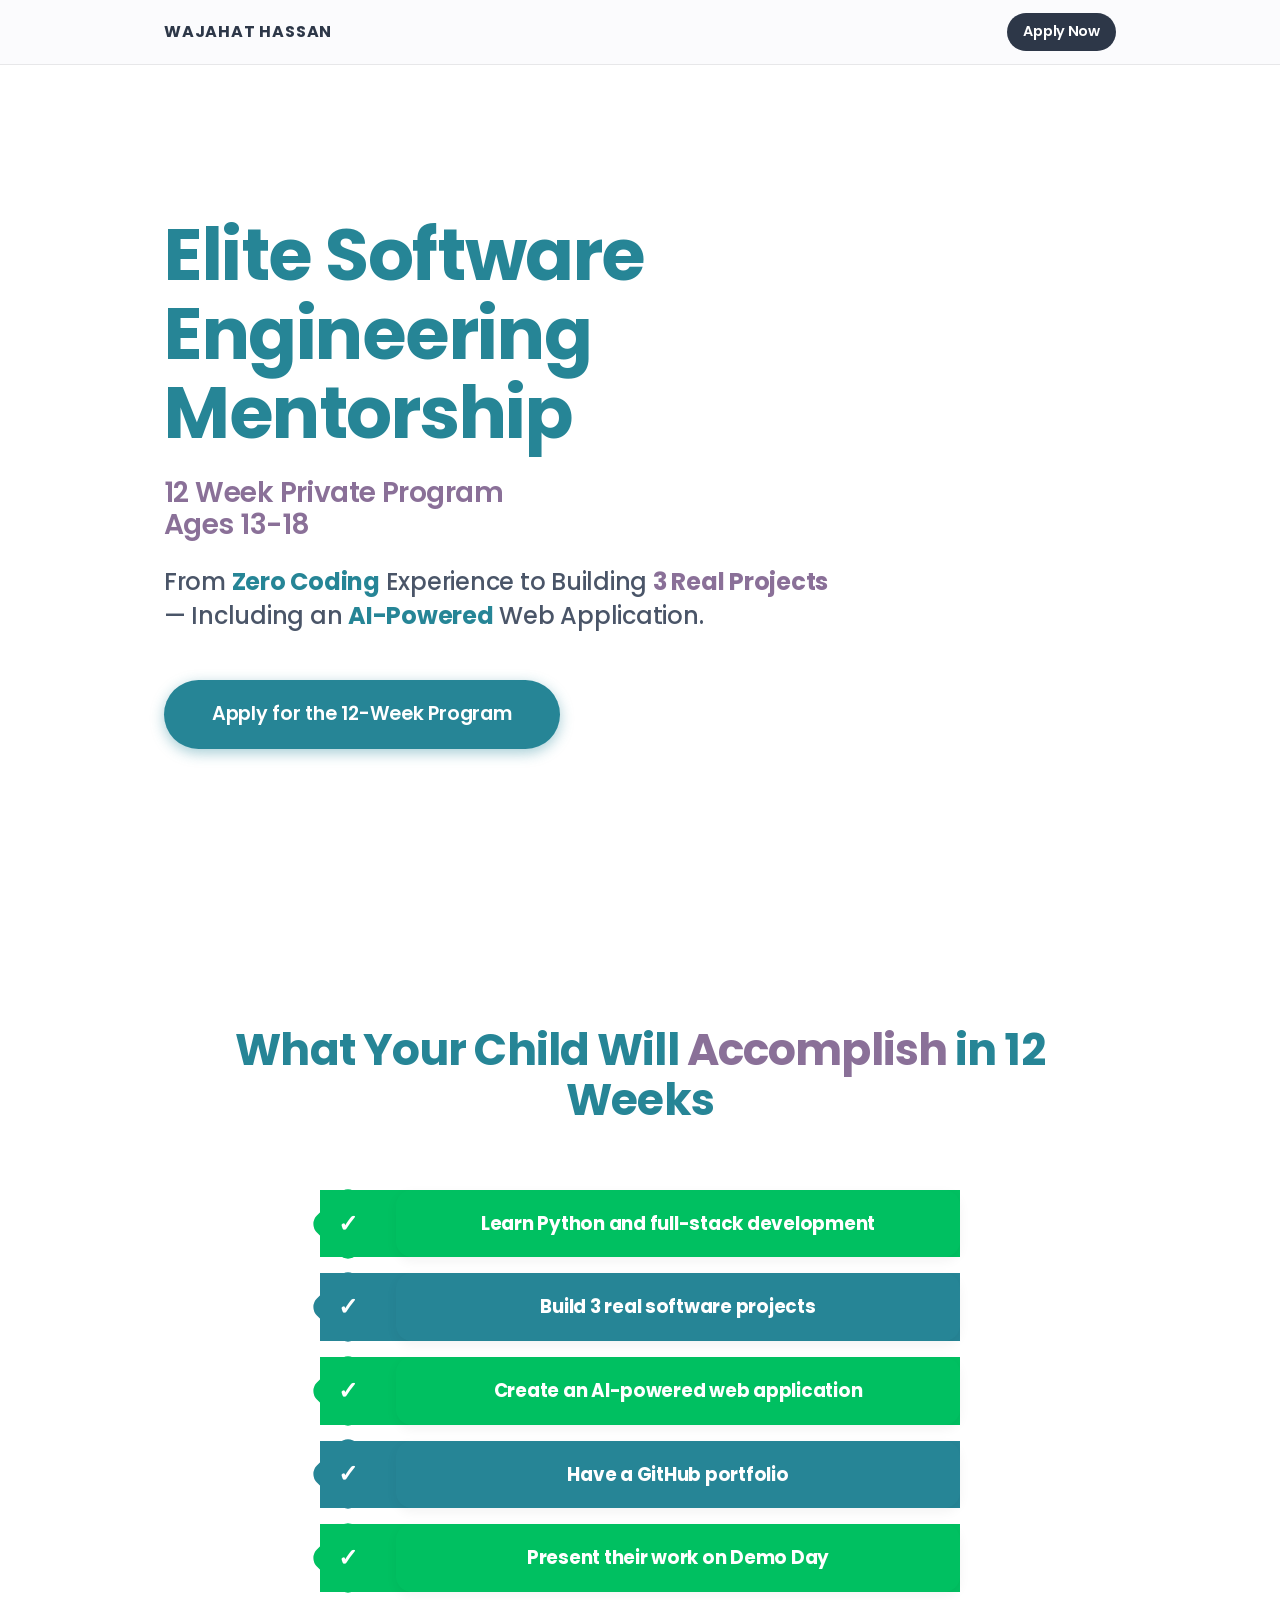
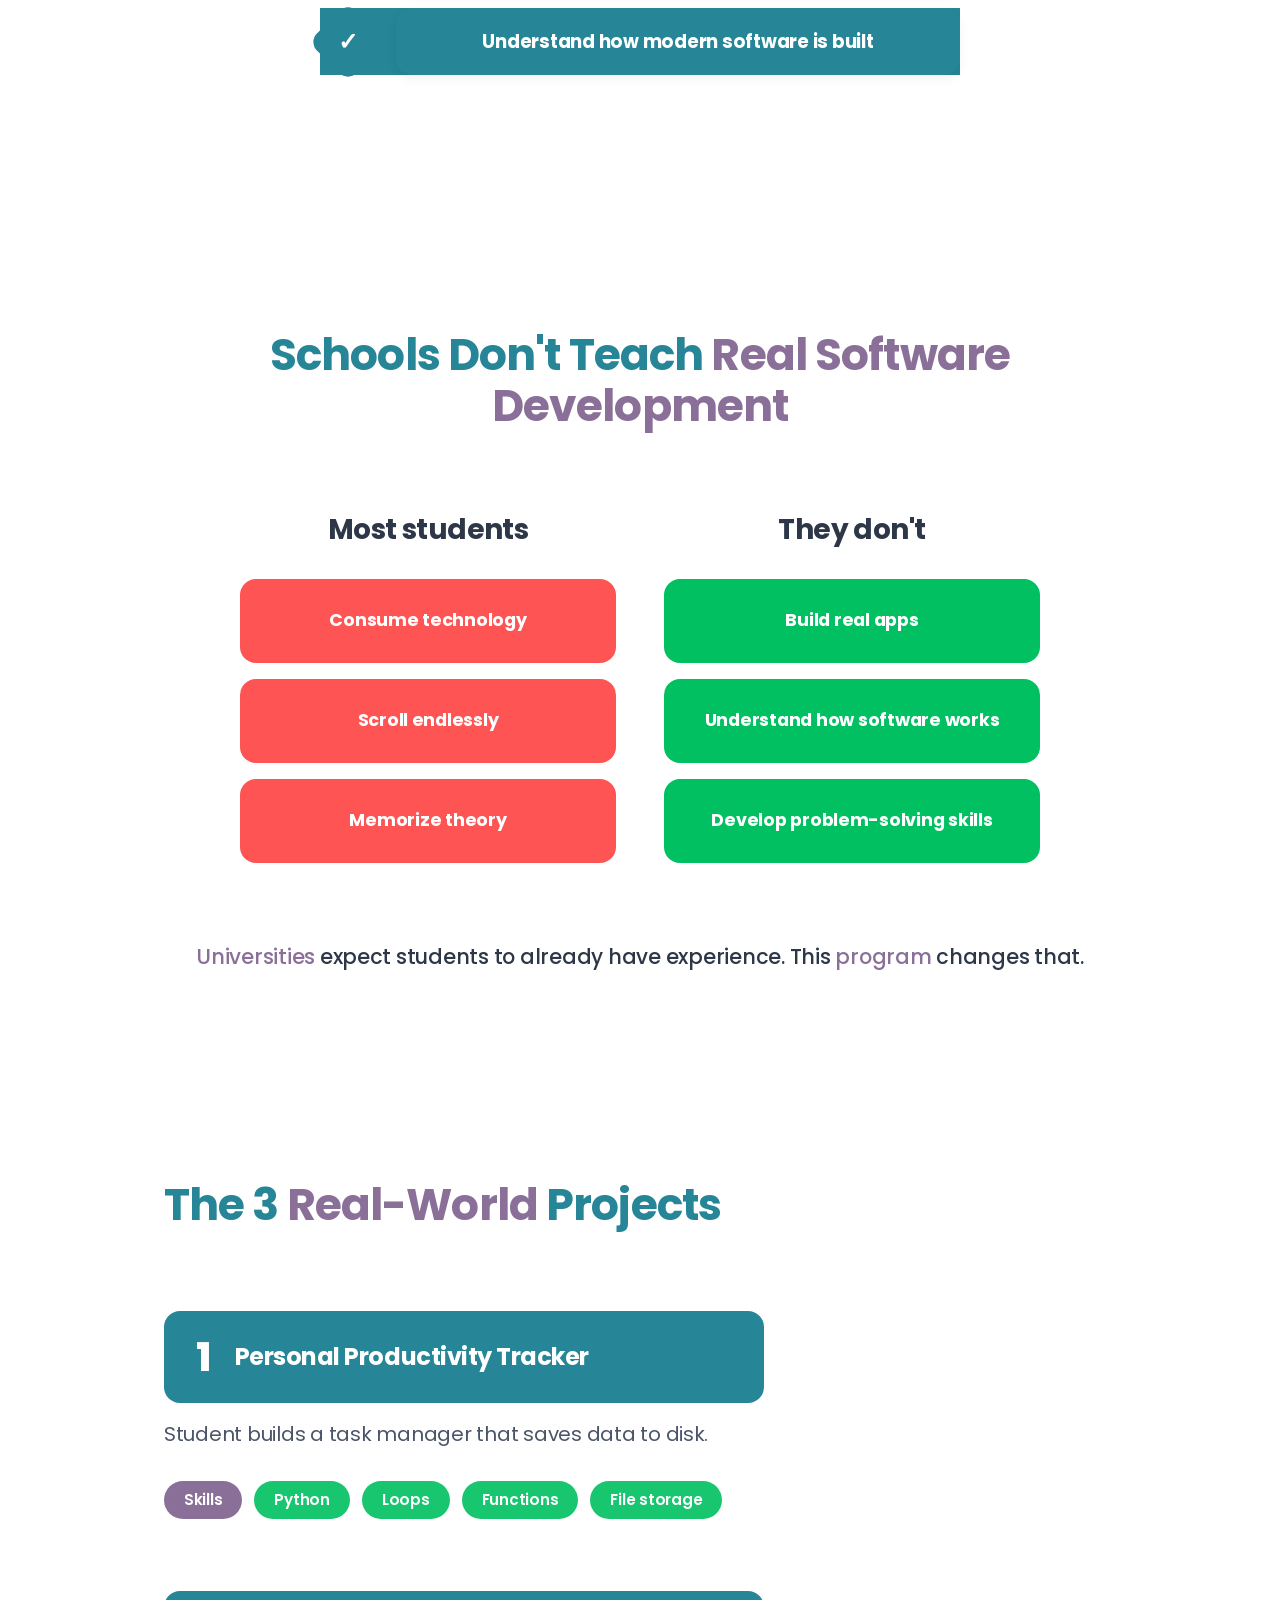
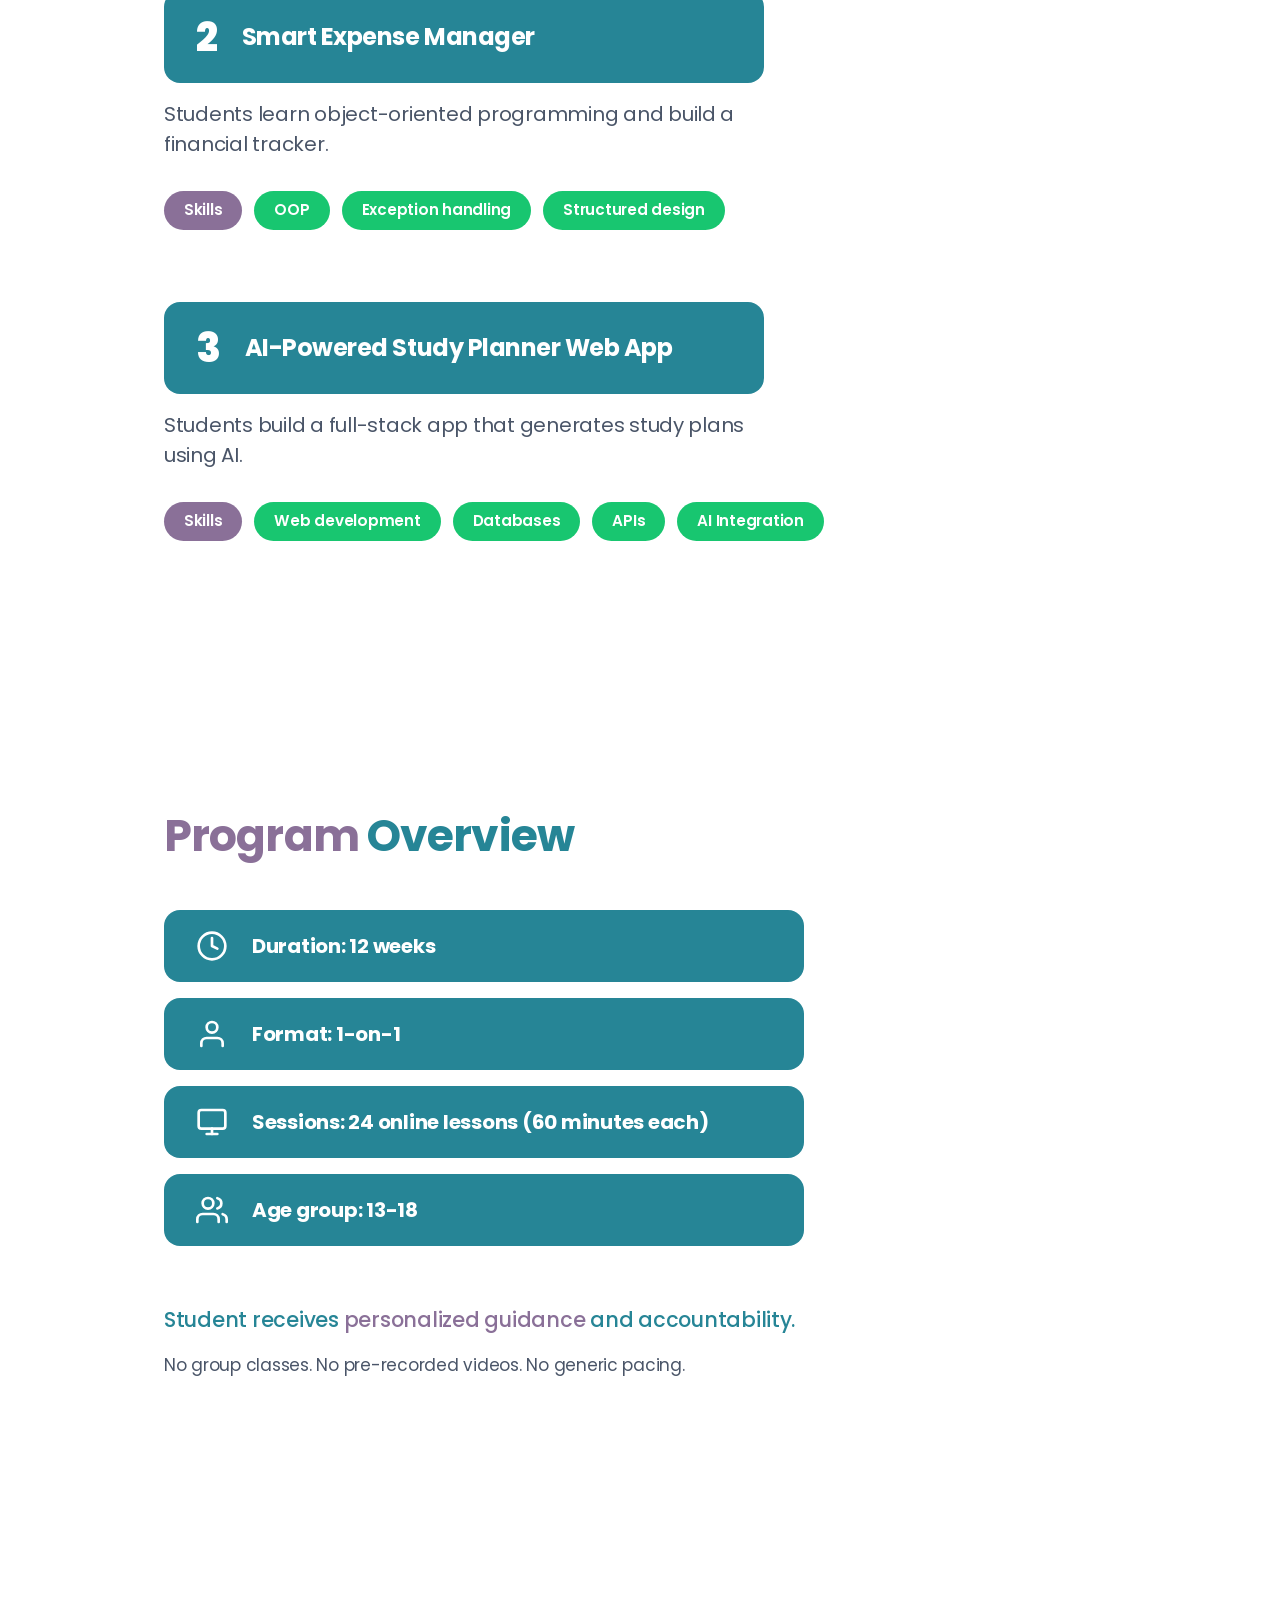
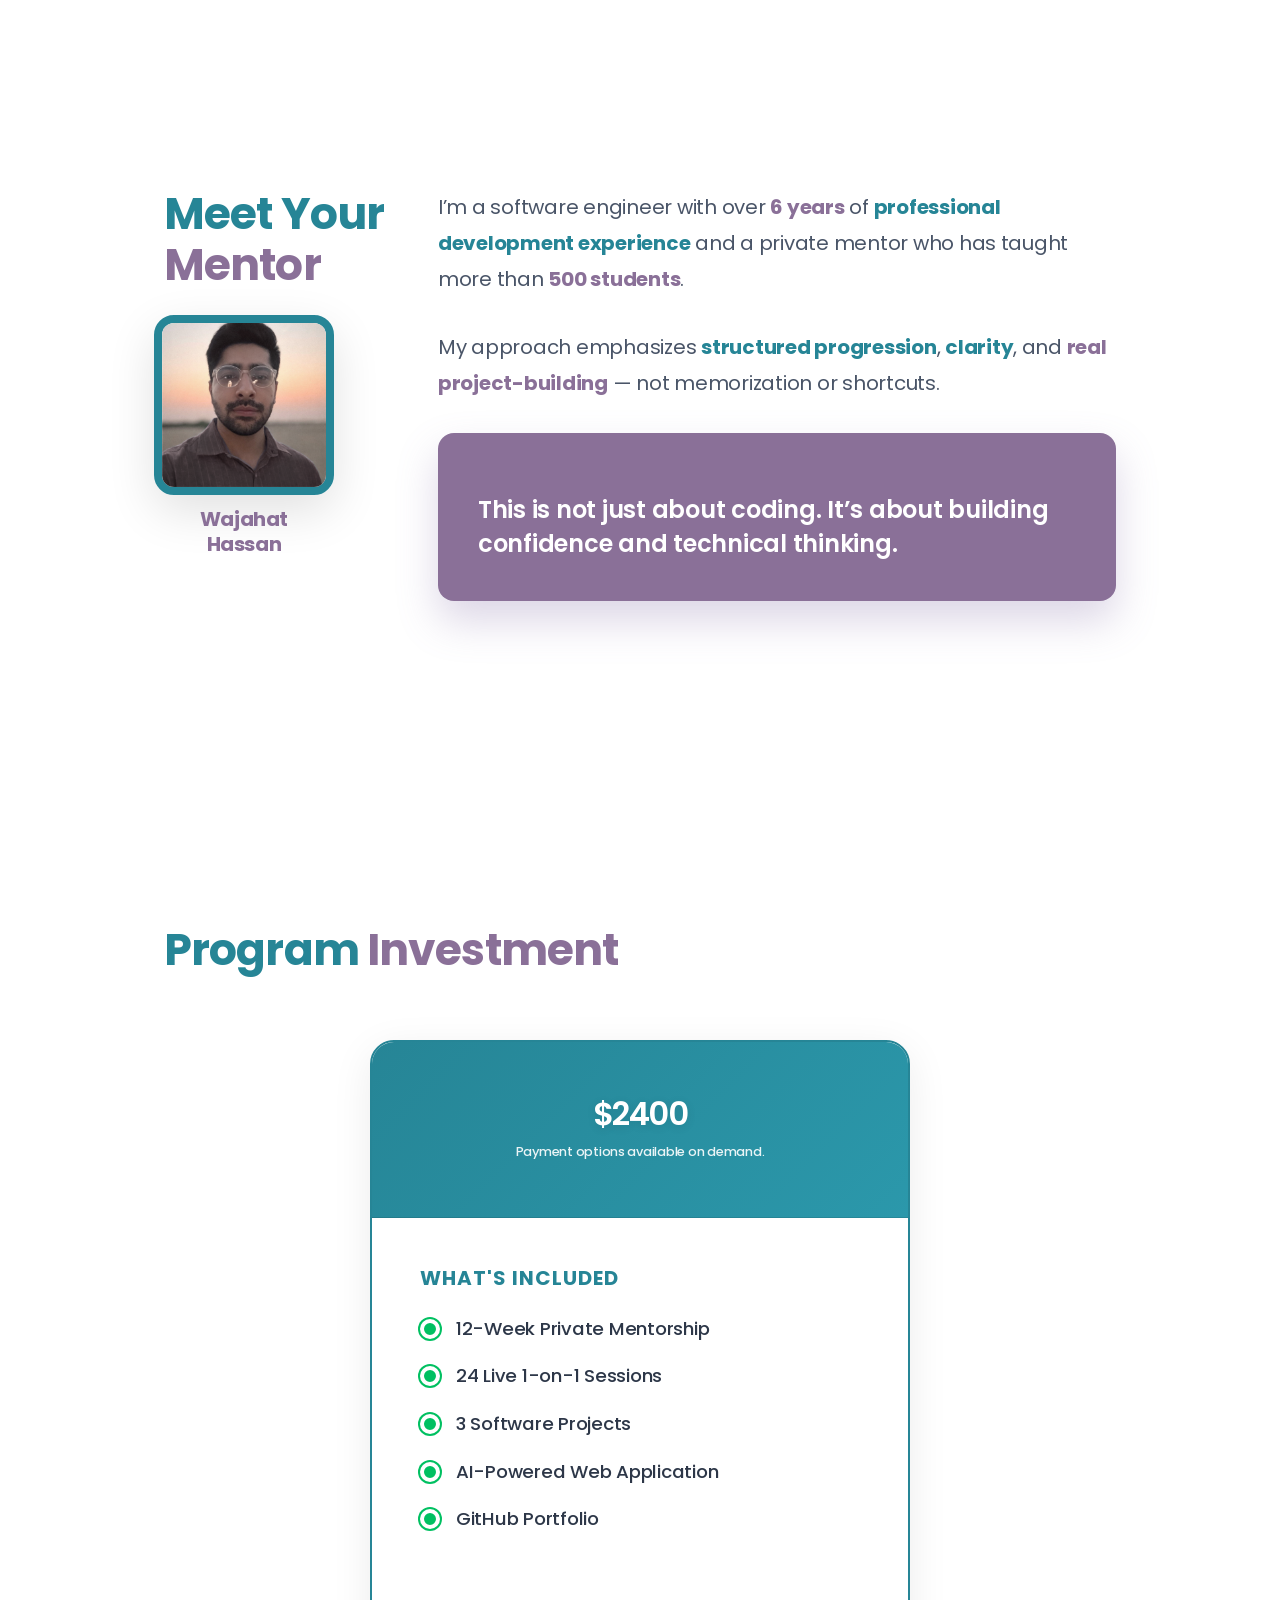
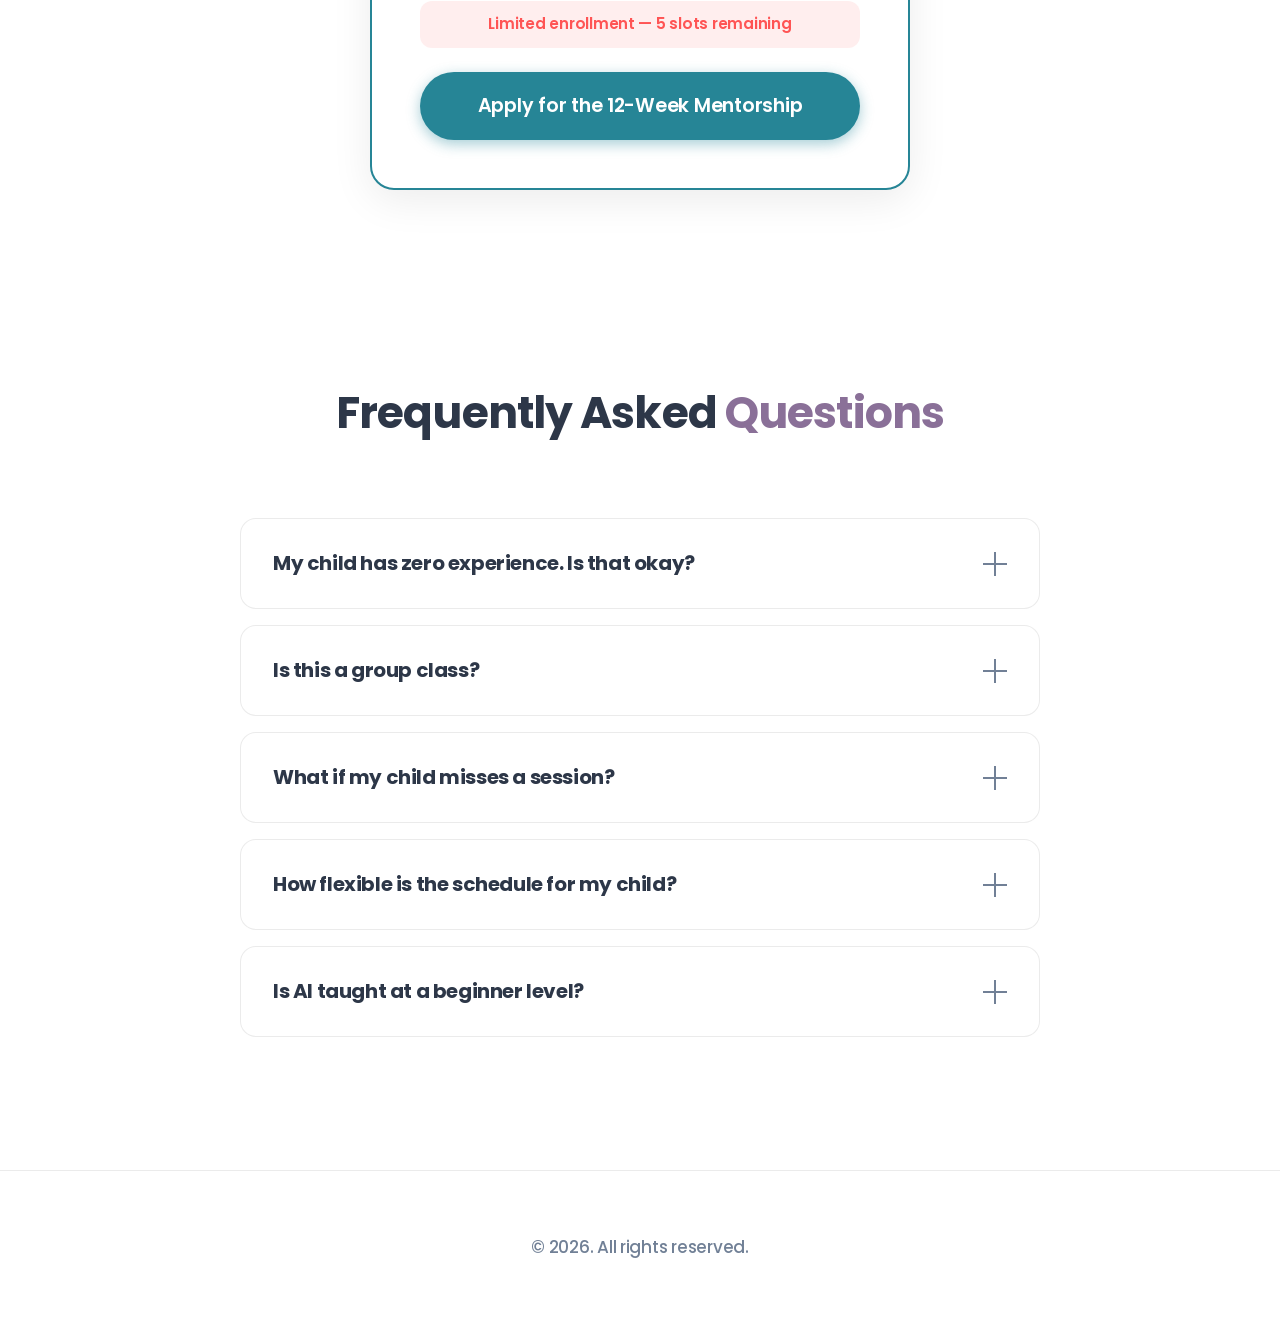
<file: index.html>
<!DOCTYPE html>
<html lang="en">

<head>
    <meta charset="UTF-8">
    <meta name="viewport" content="width=device-width, initial-scale=1.0">
    <title>Elite Software Engineering Mentorship for Teens</title>
    <!-- Using Poppins for a premium, rounded aesthetic matching the PDF -->
    <link rel="preconnect" href="https://fonts.googleapis.com">
    <link rel="preconnect" href="https://fonts.gstatic.com" crossorigin>
    <link href="https://fonts.googleapis.com/css2?family=Poppins:wght@400;500;600;700;800&display=swap"
        rel="stylesheet">
    <link rel="stylesheet" href="style.css">
</head>

<body>

    <!-- Very minimal glassmorphic nav -->
    <nav class="navbar">
        <div class="container nav-content">
            <div class="logo">WAJAHAT HASSAN</div>
            <a href="#apply" class="btn btn-primary btn-nav">Apply Now</a>
        </div>
    </nav>

    <!-- 1. Hero Section -->
    <header class="hero section bg-main" style="position: relative; overflow: hidden;">
        <div class="container text-left fade-in">
            <h1 class="hero-title teal">Elite Software<br>Engineering<br>Mentorship</h1>
            <h2 class="hero-subtitle purple">12 Week Private Program<br>Ages 13-18
            </h2>
            <p class="hero-supporting text-left">
                From <span class="highlight-text teal">Zero Coding</span> Experience to Building <span
                    class="highlight-text purple">3 Real Projects</span> — Including an <span
                    class="highlight-text teal">AI-Powered</span> Web Application.
            </p>
            <div class="hero-cta">
                <a href="#apply" class="btn btn-teal btn-large">Apply for the 12-Week Program</a>
            </div>
        </div>
    </header>

    <!-- 2. Transformation Section -->
    <section class="transformation section bg-main" style="position: relative; overflow: hidden;">

        <div class="container fade-in text-center">
            <h2 class="section-title teal">What Your Child Will <span class="highlight-text purple">Accomplish</span> in
                12 Weeks</h2>
            <div class="transformation-grid">
                <div class="premium-card bg-green">
                    <div class="icon-circle starburst">✓</div>
                    <div class="card-text-container">Learn Python and full-stack development</div>
                </div>
                <div class="premium-card bg-teal">
                    <div class="icon-circle starburst">✓</div>
                    <div class="card-text-container">Build 3 real software projects</div>
                </div>
                <div class="premium-card bg-green">
                    <div class="icon-circle starburst">✓</div>
                    <div class="card-text-container">Create an AI-powered web application</div>
                </div>
                <div class="premium-card bg-teal">
                    <div class="icon-circle starburst">✓</div>
                    <div class="card-text-container">Have a GitHub portfolio</div>
                </div>
                <div class="premium-card bg-green">
                    <div class="icon-circle starburst">✓</div>
                    <div class="card-text-container">Present their work on Demo Day</div>
                </div>
                <div class="premium-card bg-teal">
                    <div class="icon-circle starburst">✓</div>
                    <div class="card-text-container">Understand how modern software is built</div>
                </div>
            </div>

            <!-- Removed conclusion text from this section as it's not in Image 1 -->
        </div>
    </section>

    <!-- 3. The Problem Section -->
    <section class="problem section bg-main" style="position: relative; overflow: hidden;">

        <div class="container fade-in">
            <h2 class="section-title text-center teal" style="margin-bottom: 64px;">Schools Don't Teach <span
                    class="purple">Real Software<br>Development</span></h2>

            <div class="problem-split">
                <!-- Column 1 -->
                <div class="problem-col">
                    <h3 class="col-title text-center">Most students</h3>
                    <div class="stack-cards">
                        <div class="pill-card red-card">
                            <span>Consume technology</span>
                        </div>
                        <div class="pill-card red-card">
                            <span>Scroll endlessly</span>
                        </div>
                        <div class="pill-card red-card">
                            <span>Memorize theory</span>
                        </div>
                    </div>
                </div>

                <!-- Column 2 -->
                <div class="problem-col">
                    <h3 class="col-title text-center">They don't</h3>
                    <div class="stack-cards">
                        <div class="pill-card green-card">
                            <span>Build real apps</span>
                        </div>
                        <div class="pill-card green-card">
                            <span>Understand how software works</span>
                        </div>
                        <div class="pill-card green-card">
                            <span>Develop problem-solving skills</span>
                        </div>
                    </div>
                </div>
            </div>

            <div class="problem-conclusion text-center fade-in" style="margin-top: 64px;">
                <p class="conclusion-text teal">
                    <span class="purple">Universities</span> expect students to already have
                    experience. This <span class="purple">program</span> changes that.
                </p>
            </div>
        </div>
    </section>

    <!-- 4. Projects Section -->
    <section class="projects section bg-main" style="position: relative; overflow: hidden;">

        <div class="container fade-in text-left">
            <h2 class="section-title" style="margin-bottom: 48px;"><span class="teal">The 3</span> <span
                    class="purple">Real-World</span> <span class="teal">Projects</span></h2>

            <div class="project-list">
                <!-- Project 1 -->
                <div class="premium-project-card">
                    <div class="project-header">
                        <div class="project-num bg-teal">1</div>
                        <h3 class="project-name">Personal Productivity Tracker</h3>
                    </div>
                    <p class="project-desc">Student builds a task manager that saves data to disk.</p>
                    <div class="skills-row">
                        <span class="skill-tag skill-label bg-purple">Skills</span>
                        <span class="skill-tag skill-item bg-green">Python</span>
                        <span class="skill-tag skill-item bg-green">Loops</span>
                        <span class="skill-tag skill-item bg-green">Functions</span>
                        <span class="skill-tag skill-item bg-green">File storage</span>
                    </div>
                </div>

                <!-- Project 2 -->
                <div class="premium-project-card">
                    <div class="project-header">
                        <div class="project-num bg-teal">2</div>
                        <h3 class="project-name">Smart Expense Manager</h3>
                    </div>
                    <p class="project-desc">Students learn object-oriented programming and build a financial tracker.
                    </p>
                    <div class="skills-row">
                        <span class="skill-tag skill-label bg-purple">Skills</span>
                        <span class="skill-tag skill-item bg-green">OOP</span>
                        <span class="skill-tag skill-item bg-green">Exception handling</span>
                        <span class="skill-tag skill-item bg-green">Structured design</span>
                    </div>
                </div>

                <!-- Project 3 -->
                <div class="premium-project-card main-project">
                    <div class="project-header">
                        <div class="project-num bg-teal">3</div>
                        <h3 class="project-name">AI-Powered Study Planner Web App</h3>
                    </div>
                    <p class="project-desc">Students build a full-stack app that generates study plans using AI.</p>
                    <div class="skills-row">
                        <span class="skill-tag skill-label bg-purple">Skills</span>
                        <span class="skill-tag skill-item bg-green">Web development</span>
                        <span class="skill-tag skill-item bg-green">Databases</span>
                        <span class="skill-tag skill-item bg-green">APIs</span>
                        <span class="skill-tag skill-item bg-green">AI Integration</span>
                    </div>
                </div>
            </div>
        </div>
    </section>

    <!-- 5. Program Overview Header style from PDF -->
    <section class="structure section bg-main" style="position: relative; overflow: hidden;">

        <div class="container fade-in text-left">
            <h2 class="section-title"><span class="purple">Program</span> <span class="teal">Overview</span></h2>

            <div style="display: flex; flex-direction: column; gap: 16px; max-width: 640px; margin-top: 48px;">
                <div class="premium-card bg-teal"
                    style="justify-content: flex-start; padding: 20px 32px; border-radius: 16px;">
                    <div
                        style="display: flex; align-items: center; justify-content: center; color: white; margin-right: 24px;">
                        <svg xmlns="http://www.w3.org/2000/svg" width="32" height="32" viewBox="0 0 24 24" fill="none"
                            stroke="currentColor" stroke-width="2" stroke-linecap="round" stroke-linejoin="round">
                            <circle cx="12" cy="12" r="10"></circle>
                            <polyline points="12 6 12 12 16 14"></polyline>
                        </svg>
                    </div>
                    <div style="color: white; font-size: 1.25rem; font-weight: 700;">Duration: 12 weeks</div>
                </div>
                <div class="premium-card bg-teal"
                    style="justify-content: flex-start; padding: 20px 32px; border-radius: 16px;">
                    <div
                        style="display: flex; align-items: center; justify-content: center; color: white; margin-right: 24px;">
                        <svg xmlns="http://www.w3.org/2000/svg" width="32" height="32" viewBox="0 0 24 24" fill="none"
                            stroke="currentColor" stroke-width="2" stroke-linecap="round" stroke-linejoin="round">
                            <path d="M20 21v-2a4 4 0 0 0-4-4H8a4 4 0 0 0-4 4v2"></path>
                            <circle cx="12" cy="7" r="4"></circle>
                        </svg>
                    </div>
                    <div style="color: white; font-size: 1.25rem; font-weight: 700;">Format: 1-on-1</div>
                </div>
                <div class="premium-card bg-teal"
                    style="justify-content: flex-start; padding: 20px 32px; border-radius: 16px;">
                    <div
                        style="display: flex; align-items: center; justify-content: center; color: white; margin-right: 24px;">
                        <svg xmlns="http://www.w3.org/2000/svg" width="32" height="32" viewBox="0 0 24 24" fill="none"
                            stroke="currentColor" stroke-width="2" stroke-linecap="round" stroke-linejoin="round">
                            <rect x="2" y="3" width="20" height="14" rx="2" ry="2"></rect>
                            <line x1="8" y1="21" x2="16" y2="21"></line>
                            <line x1="12" y1="17" x2="12" y2="21"></line>
                        </svg>
                    </div>
                    <div style="color: white; font-size: 1.25rem; font-weight: 700;">Sessions: 24 online lessons (60
                        minutes each)</div>
                </div>
                <div class="premium-card bg-teal"
                    style="justify-content: flex-start; padding: 20px 32px; border-radius: 16px;">
                    <div
                        style="display: flex; align-items: center; justify-content: center; color: white; margin-right: 24px;">
                        <svg xmlns="http://www.w3.org/2000/svg" width="32" height="32" viewBox="0 0 24 24" fill="none"
                            stroke="currentColor" stroke-width="2" stroke-linecap="round" stroke-linejoin="round">
                            <path d="M17 21v-2a4 4 0 0 0-4-4H5a4 4 0 0 0-4 4v2"></path>
                            <circle cx="9" cy="7" r="4"></circle>
                            <path d="M23 21v-2a4 4 0 0 0-3-3.87"></path>
                            <path d="M16 3.13a4 4 0 0 1 0 7.75"></path>
                        </svg>
                    </div>
                    <div style="color: white; font-size: 1.25rem; font-weight: 700;">Age group: 13-18</div>
                </div>
            </div>

            <div class="problem-conclusion fade-in text-left" style="margin-top: 60px;">
                <p class="conclusion-text" style="font-weight: 500;">
                    <span class="teal">Student receives</span> <span class="purple">personalized guidance</span> <span
                        class="teal">and accountability.</span>
                </p>
                <div style="margin-top:20px;">
                    <p class="">No group classes. No pre-recorded videos. No generic pacing.</p>
                </div>
            </div>
        </div>
    </section>

    <!-- 8. About the Mentor -->
    <section class="mentor section bg-card">
        <div class="container fade-in">
            <div class="mentor-premium-box">
                <!-- Left Column: Profile -->
                <div class="mentor-profile-column">
                    <h2 class="section-title text-left teal" style="margin-bottom: 24px;">Meet Your <span
                            class="purple">Mentor</span></h2>
                    <div class="mentor-profile-card">
                        <div class="mentor-image-container">
                            <img src="mentor.png" alt="Wajahat Hassan" class="mentor-image">
                        </div>
                        <h3 class="highlight-text purple mentor-name">Wajahat Hassan</h3>
                    </div>
                </div>

                <!-- Right Column: Bio & Quote -->
                <div class="mentor-text-column">
                    <p class="mentor-bio">I’m a software engineer with over <span class="highlight-text purple">6
                            years</span> of <span class="highlight-text teal">professional development
                            experience</span> and a private mentor who has taught more than <span
                            class="highlight-text purple">500 students</span>.</p>
                    <p class="mentor-bio">My approach emphasizes <span class="highlight-text teal">structured
                            progression</span>, <span class="highlight-text teal">clarity</span>, and <span
                            class="highlight-text purple">real
                            project-building</span> — not memorization or shortcuts.</p>
                    <div class="mentor-quote-card">
                        <p class="quote-text">This is not just about coding. It’s about building confidence and
                            technical
                            thinking.</p>
                    </div>
                </div>
            </div>
    </section>

    <!-- 9. Investment & Application -->
    <section id="apply" class="investment section text-center">
        <div class="container fade-in">
            <h2 class="section-title text-left teal">Program <span class="highlight-text purple">Investment</span></h2>

            <div class="pricing-premium-card">
                <div class="price-header">
                    <div class="price-big">$2400</div>
                    <p class="price-sub">Payment options available on demand.</p>
                </div>

                <div class="price-body">
                    <h3 class="included-title">What's Included</h3>
                    <ul class="check-list dark-list">
                        <li>12-Week Private Mentorship</li>
                        <li>24 Live 1-on-1 Sessions</li>
                        <li>3 Software Projects</li>
                        <li>AI-Powered Web Application</li>
                        <li>GitHub Portfolio</li>
                    </ul>
                </div>

                <div class="price-footer">
                    <div class="scarcity">
                        Limited enrollment — 5 slots remaining
                    </div>
                    <a href="https://calendly.com" target="_blank" class="btn btn-teal btn-large full-width">Apply for
                        the 12-Week Mentorship</a>
                </div>
            </div>
        </div>
    </section>

    <!-- FAQ Section -->
    <section class="faq section bg-card">
        <div class="container fade-in">
            <h2 class="section-title text-center">Frequently Asked <span class="highlight-text purple">Questions</span>
            </h2>
            <div class="faq-container">
                <div class="faq-accordion">
                    <div class="faq-item">
                        <div class="faq-question">
                            <h3>My child has zero experience. Is that okay?</h3>
                            <span class="faq-icon"></span>
                        </div>
                        <div class="faq-answer">
                            <p>Yes. The program is designed for complete beginners.</p>
                        </div>
                    </div>
                    <div class="faq-item">
                        <div class="faq-question">
                            <h3>Is this a group class?</h3>
                            <span class="faq-icon"></span>
                        </div>
                        <div class="faq-answer">
                            <p>No. All sessions are private 1-on-1 mentorship.</p>
                        </div>
                    </div>
                    <div class="faq-item">
                        <div class="faq-question">
                            <h3>What if my child misses a session?</h3>
                            <span class="faq-icon"></span>
                        </div>
                        <div class="faq-answer">
                            <p>Sessions can be rescheduled with notice.</p>
                        </div>
                    </div>
                    <div class="faq-item">
                        <div class="faq-question">
                            <h3>How flexible is the schedule for my child?</h3>
                            <span class="faq-icon"></span>
                        </div>
                        <div class="faq-answer">
                            <p>Lesson timing is fully flexible and scheduled based on the student's availability.</p>
                        </div>
                    </div>
                    <div class="faq-item">
                        <div class="faq-question">
                            <h3>Is AI taught at a beginner level?</h3>
                            <span class="faq-icon"></span>
                        </div>
                        <div class="faq-answer">
                            <p>Students learn how AI is integrated into real applications in a structured,
                                beginner-friendly way.</p>
                        </div>
                    </div>
                </div>
            </div>
        </div>
    </section>

    <footer class="footer text-center">
        <div class="container">
            <p>© 2026. All rights reserved.</p>
        </div>
    </footer>

    <script src="script.js"></script>
</body>

</html>
</file>
<file: style.css>
/* =========================================================================
   Apple/Stripe/Vercel-inspired Premium Design
   Using PDF Colors: Teal, Purple, Bright Green, Coral Red.
   ========================================================================= */

:root {
    /* Brand Colors (from PDF) */
    --teal: #268596;
    --teal-light: #2b98ab;
    --purple: #8a7098;
    --purple-light: rgba(138, 112, 152, 0.1);
    --green-bright: #00c061;
    --red-coral: #ff5454;

    /* Layout Colors */
    --bg-main: #ffffff;
    --bg-card: #ffffff;
    --text-hero: #2d3748;
    --text-body: #4a5568;
    --text-muted: #718096;
    --border-subtle: rgba(0, 0, 0, 0.08);

    /* Typography */
    --font-family: 'Poppins', sans-serif;

    /* Soft Elevation Shadows */
    --shadow-flat: 0 4px 12px rgba(0, 0, 0, 0.05);
    --shadow-card: 0 8px 24px rgba(0, 0, 0, 0.08);
    --shadow-hover: 0 16px 48px rgba(0, 0, 0, 0.12);

    /* Layout constraints */
    --max-width: 1000px;
    --radius-pill: 40px;
    --radius-card: 16px;
    --radius-big: 24px;
}

* {
    box-sizing: border-box;
    margin: 0;
    padding: 0;
}

html {
    scroll-behavior: smooth;
}

body {
    font-family: var(--font-family);
    color: var(--text-body);
    background-color: var(--bg-main);
    line-height: 1.5;
    font-size: 17px;
    -webkit-font-smoothing: antialiased;
    letter-spacing: -0.015em;
    overflow-x: hidden;
    position: relative;
}

/* =========================================================================
   Typography
   ========================================================================= */
h1,
h2,
h3,
h4 {
    color: var(--text-hero);
    font-weight: 700;
    letter-spacing: -0.02em;
}

h1 {
    font-size: 4.5rem;
    line-height: 1.1;
}

h2 {
    font-size: 2.75rem;
    line-height: 1.15;
    margin-bottom: 20px;
}

h3 {
    font-size: 1.5rem;
    line-height: 1.25;
}

/* In-text Highlights */
.highlight-text {
    font-weight: 700;
}

.teal {
    color: var(--teal);
}

.purple {
    color: var(--purple);
}

.bg-purple-light {
    background-color: var(--purple-light);
    padding: 4px 12px;
    border-radius: 8px;
}

/* Utilities */
.container {
    max-width: var(--max-width);
    margin: 0 auto;
    padding: 0 24px;
    position: relative;
    z-index: 10;
    width: 100%;
}

.section {
    min-height: 100dvh;
    display: flex;
    flex-direction: column;
    justify-content: center;
    padding: 80px 0;
    /* Ensures content doesn't hit the screen edges on small devices */
}

.bg-card {
    background-color: var(--bg-card);
}

.text-center {
    text-align: center;
}

.text-left {
    text-align: left;
}

/* Decorators (Geometric shapes matching PDF) */
.decor-container {
    position: absolute;
    top: 0;
    left: 0;
    right: 0;
    bottom: 0;
    overflow: hidden;
    pointer-events: none;
    z-index: 0;
}

.shape-dots {
    position: absolute;
    width: 96px;
    /* 4 cols of 24 */
    height: 96px;
    /* 4 rows of 24 */
    background-image: radial-gradient(var(--teal) 2.5px, transparent 2.5px);
    background-size: 24px 24px;
}

.shape-dots.tr {
    top: 40px;
    right: 40px;
}

.shape-dots.bl {
    bottom: 40px;
    left: 40px;
}

.shape-dots.tl {
    top: 40px;
    left: 40px;
}

.shape-circles {
    position: absolute;
    border-radius: 50%;
    border: 3px solid var(--teal);
}

/* Concentric 3 rings */
.shape-circles::before,
.shape-circles::after {
    content: '';
    position: absolute;
    border-radius: 50%;
    border: 3px solid var(--teal);
}

.shape-circles::before {
    top: 21px;
    left: 21px;
    right: 21px;
    bottom: 21px;
}

.shape-circles::after {
    top: 45px;
    left: 45px;
    right: 45px;
    bottom: 45px;
}

.shape-circles.right-edge {
    width: 300px;
    height: 300px;
    right: -150px;
    top: 20%;
}

.shape-circles.top-left {
    width: 250px;
    height: 250px;
    left: -125px;
    top: -125px;
}

.shape-solid-circle {
    position: absolute;
    background: var(--teal);
    border-radius: 50%;
}

.shape-solid-circle.br {
    width: 400px;
    height: 400px;
    right: -150px;
    bottom: -200px;
}

.shape-ring-circle {
    position: absolute;
    border-radius: 50%;
    border: 40px solid var(--teal);
}

.shape-ring-circle.br {
    width: 400px;
    height: 400px;
    right: -150px;
    bottom: -200px;
}

/* =========================================================================
   Navigation
   ========================================================================= */
.navbar {
    position: fixed;
    top: 0;
    width: 100%;
    background: rgba(251, 251, 253, 0.8);
    backdrop-filter: blur(20px) saturate(180%);
    -webkit-backdrop-filter: blur(20px) saturate(180%);
    border-bottom: 1px solid var(--border-subtle);
    z-index: 1000;
}

.nav-content {
    display: flex;
    justify-content: space-between;
    align-items: center;
    height: 64px;
}

.logo {
    font-weight: 700;
    color: var(--text-hero);
    font-size: 1rem;
    letter-spacing: 0.05em;
}

/* =========================================================================
   Buttons
   ========================================================================= */
.btn {
    display: inline-flex;
    align-items: center;
    justify-content: center;
    font-weight: 600;
    text-decoration: none;
    cursor: pointer;
    transition: all 0.3s cubic-bezier(0.25, 1, 0.5, 1);
    border: none;
    font-family: inherit;
}

.btn-nav {
    font-size: 0.9rem;
    padding: 8px 16px;
    border-radius: 20px;
    background: var(--text-hero);
    color: #fff;
}

.btn-nav:hover {
    background: #000;
    transform: scale(1.02);
}

.btn-teal {
    background: var(--teal);
    color: #fff;
    box-shadow: 0 4px 14px rgba(29, 129, 151, 0.4);
}

.btn-teal:hover {
    background: var(--teal-light);
    transform: scale(1.02);
    box-shadow: 0 6px 20px rgba(29, 129, 151, 0.5);
}

.btn-large {
    padding: 20px 48px;
    font-size: 1.2rem;
    border-radius: var(--radius-pill);
}

.full-width {
    width: 100%;
}

/* =========================================================================
   1. Hero Section
   ========================================================================= */
.hero {
    min-height: 100dvh;
    display: flex;
    flex-direction: column;
    justify-content: center;
    padding-top: 64px;
    padding-bottom: 0;
}

.hero-title {
    margin-bottom: 24px;
}

.hero-subtitle {
    font-size: 1.75rem;
    color: var(--purple);
    margin-bottom: 24px;
    font-weight: 600;
}

.hero-subtitle-light {
    color: var(--text-muted);
    font-weight: 500;
}

.hero-supporting {
    font-size: 1.5rem;
    max-width: 680px;
    margin: 0 0 48px 0;
    color: var(--text-body);
    line-height: 1.4;
    font-weight: 500;
}

/* =========================================================================
   2. Transformation Section
   ========================================================================= */
.transformation-grid {
    display: flex;
    flex-direction: column;
    gap: 16px;
    margin: 64px auto 0;
    max-width: 640px;
}

.premium-card {
    display: flex;
    align-items: center;
    background: transparent;
    padding: 0;
    border: none;
    box-shadow: none;
}

.premium-card:hover {
    box-shadow: none;
    transform: none;
}

.icon-circle {
    width: 56px;
    height: 56px;
    border-radius: 50%;
    /* Using drop-shadow for the starburst effect visually if a star shape isn't straightforward without SVG, but we use a solid circle here */
    display: flex;
    align-items: center;
    justify-content: center;
    color: white;
    font-weight: 800;
    font-size: 1.5rem;
    margin-right: 20px;
    flex-shrink: 0;
    position: relative;
}

/* Starburst shape illusion using a star polygon or just overlapping rotated squares */
.icon-circle.starburst {
    border-radius: 0;
    background: transparent !important;
}

.icon-circle.starburst::before {
    content: '';
    position: absolute;
    top: 0;
    left: 0;
    right: 0;
    bottom: 0;
    background: inherit;
    border-radius: 12px;
    transform: rotate(0deg);
    z-index: -1;
}

.icon-circle.starburst::after {
    content: '';
    position: absolute;
    top: 0;
    left: 0;
    right: 0;
    bottom: 0;
    background: inherit;
    border-radius: 12px;
    transform: rotate(45deg);
    z-index: -1;
}

.card-text-container {
    flex-grow: 1;
    border-radius: 16px;
    padding: 20px 32px;
    color: white;
    font-weight: 700;
    font-size: 1.15rem;
    text-align: center;
    box-shadow: var(--shadow-flat);
}

.bg-green .icon-circle::before,
.bg-green .icon-circle::after,
.bg-green.card-text-container {
    background-color: var(--green-bright);
}

.bg-teal .icon-circle::before,
.bg-teal .icon-circle::after,
.bg-teal.card-text-container {
    background-color: var(--teal);
}

.bg-green {
    background-color: var(--green-bright);
}

.bg-teal {
    background-color: var(--teal);
}

.bg-purple {
    background-color: var(--purple);
}

.card-text {
    font-size: 1.15rem;
    font-weight: 700;
    color: white;
    text-align: center;
}

.section-conclusion {
    margin-top: 80px;
}

.conclusion-text {
    font-size: 1.3rem;
    color: var(--text-hero);
    font-weight: 500;
    line-height: 1.3;
}

/* =========================================================================
   3. The Problem Section
   ========================================================================= */
.problem-split {
    display: grid;
    grid-template-columns: 1fr 1fr;
    gap: 48px;
    margin: 80px auto;
    max-width: 800px;
    align-items: stretch;
}

.problem-col {
    display: flex;
    flex-direction: column;
}

.col-title {
    font-size: 1.75rem;
    margin-bottom: 32px;
    color: var(--text-hero);
}

.stack-cards {
    display: grid;
    grid-template-columns: 1fr;
    grid-auto-rows: 1fr;
    gap: 16px;
    flex-grow: 1;
}

.pill-card {
    height: 84px;
    display: flex;
    align-items: center;
    justify-content: center;
    padding: 0 24px;
    border-radius: 16px;
    font-weight: 700;
    font-size: 1.1rem;
    color: #fff;
    text-align: center;
    line-height: 1.3;
}

.red-card {
    background: var(--red-coral);
}

.green-card {
    background: var(--green-bright);
}

.pill-icon {
    display: none;
}

/* =========================================================================
   4. Projects Section
   ========================================================================= */
.project-list {
    display: flex;
    flex-direction: column;
    gap: 48px;
    margin-top: 80px;
}

.premium-project-card {
    background: transparent;
    border: none;
    padding: 0;
    box-shadow: none;
    transition: transform 0.3s;
    margin-bottom: 24px;
}

.premium-project-card:hover {
    transform: translateY(-4px);
}

.main-project {
    background: transparent;
    border: none;
}

.project-header {
    display: flex;
    align-items: center;
    margin-bottom: 16px;
    background: var(--teal);
    border-radius: 16px;
    padding: 16px 32px;
    color: white;
    max-width: 600px;
}

.project-num {
    font-size: 2.5rem;
    font-weight: 800;
    margin-right: 24px;
    flex-shrink: 0;
    color: white;
}

.project-name {
    font-size: 1.5rem;
    color: white;
}

.project-desc {
    font-size: 1.25rem;
    margin-bottom: 32px;
    max-width: 600px;
}

.skills-row {
    display: flex;
    flex-wrap: wrap;
    gap: 12px;
}

.skill-tag {
    padding: 8px 20px;
    border-radius: 20px;
    color: white;
    font-weight: 600;
    font-size: 0.95rem;
}

.skill-item {
    background: var(--green-bright);
    opacity: 0.9;
}

/* =========================================================================
   5. Overview Grid
   ========================================================================= */
.overview-grid {
    display: grid;
    grid-template-columns: repeat(4, 1fr);
    gap: 24px;
    margin: 80px auto;
}

.overview-card {
    background: var(--bg-card);
    border: 1px solid var(--border-subtle);
    border-radius: var(--radius-card);
    padding: 40px 24px;
    box-shadow: var(--shadow-flat);
    text-align: center;
}

.icon-huge {
    font-size: 3rem;
    margin-bottom: 24px;
}

.overview-title {
    font-size: 1.1rem;
    color: var(--text-muted);
    font-weight: 600;
    text-transform: uppercase;
    letter-spacing: 0.05em;
    margin-bottom: 8px;
}

.overview-detail {
    font-size: 1.25rem;
    font-weight: 600;
    color: var(--text-hero);
}

.bold-warning {
    font-size: 1.25rem;
    font-weight: 600;
    color: var(--red-coral);
    margin-top: 16px;
}

/* =========================================================================
   8. Mentor
   ========================================================================= */
.mentor-premium-box {
    display: grid;
    grid-template-columns: 1fr 3fr;
    gap: 48px;
    align-items: flex-start;
}

.mentor-bio {
    font-size: 1.25rem;
    margin-bottom: 32px;
    line-height: 1.8;
}

.mentor-profile-card {
    display: flex;
    flex-direction: column;
    align-items: flex-start;
    margin-bottom: 24px;
}

.mentor-image-container {
    display: flex;
    justify-content: center;
    width: 160px;
    /* Match the image width on desktop */
    margin-bottom: 12px;
}

.mentor-name {
    width: 160px;
    /* Match the image width */
    text-align: center;
    font-size: 1.25rem;
    font-weight: 700;
    margin: 0;
}

.mentor-image {
    width: 180px;
    height: 180px;
    object-fit: cover;
    border-radius: 20px;
    border: 8px solid var(--teal);
    margin-bottom: 0;
    box-shadow: var(--shadow-hover);
}

.mentor-quote-card {
    background: var(--purple);
    color: #fff;
    padding: 40px;
    border-radius: var(--radius-card);
    position: relative;
    box-shadow: 0 20px 40px rgba(140, 119, 171, 0.3);
}

.quote-mark {
    font-size: 6rem;
    line-height: 0;
    position: absolute;
    top: 50px;
    left: 20px;
    opacity: 0.2;
    font-family: serif;
}

.quote-text {
    font-size: 1.5rem;
    font-weight: 600;
    line-height: 1.4;
    position: relative;
    z-index: 1;
    margin-top: 20px;
}

/* =========================================================================
   9. Investment & Application
   ========================================================================= */
.pricing-premium-card {
    max-width: 540px;
    margin: 64px auto 0;
    background: var(--bg-card);
    border-radius: var(--radius-big);
    box-shadow: 0 10px 40px rgba(0, 0, 0, 0.08);
    border: 2px solid var(--teal);
    overflow: hidden;
    text-align: left;
    transition: transform 0.3s ease, box-shadow 0.3s ease;
    box-sizing: border-box;
}

.pricing-premium-card:hover {
    transform: translateY(-5px);
    box-shadow: 0 20px 50px rgba(29, 129, 151, 0.15);
}

.price-header {
    border-bottom: 1px solid var(--border-subtle);
    padding: 56px 40px;
    text-align: center;
    background: linear-gradient(135deg, var(--teal) 0%, var(--teal-light) 100%);
    color: white;
}

.price-big {
    font-size: 2rem;
    font-weight: 600;
    color: white;
    line-height: 1;
    margin-bottom: 12px;
    letter-spacing: -0.05em;
    text-shadow: 0 2px 10px rgba(0, 0, 0, 0.1);
}

.price-sub {
    font-size: 0.8rem;
    font-weight: 500;
    color: rgba(255, 255, 255, 0.9);
}

.price-body {
    padding: 48px;
    background: var(--bg-card);
}

.included-title {
    font-size: 1.25rem;
    font-weight: 700;
    text-transform: uppercase;
    letter-spacing: 0.05em;
    color: var(--teal);
    margin-bottom: 24px;
}

.check-list {
    list-style: none;
    margin: 0;
}

.check-list li {
    position: relative;
    padding-left: 36px;
    margin-bottom: 20px;
    font-size: 1.15rem;
    font-weight: 500;
    color: var(--text-hero);
}

.check-list li::before {
    content: '';
    position: absolute;
    left: 0;
    top: 4px;
    width: 20px;
    height: 20px;
    background: var(--green-bright);
    border-radius: 50%;
    display: flex;
    align-items: center;
    justify-content: center;
    box-shadow: inset 0 0 0 4px #fff, 0 0 0 2px var(--green-bright);
}

.price-footer {
    padding: 0 48px 48px;
}

.scarcity {
    text-align: center;
    font-weight: 600;
    color: var(--red-coral);
    margin-bottom: 24px;
    background: rgba(254, 87, 87, 0.1);
    padding: 12px;
    border-radius: 12px;
    font-size: 0.95rem;
}

/* =========================================================================
   FAQ
   ========================================================================= */
.faq-container {
    max-width: 800px;
    margin: 80px auto 0;
}

.faq-item {
    background: var(--bg-main);
    border: 1px solid var(--border-subtle);
    border-radius: var(--radius-card);
    margin-bottom: 16px;
    overflow: hidden;
    transition: box-shadow 0.3s;
}

.faq-item:hover {
    box-shadow: var(--shadow-flat);
}

.faq-question {
    display: flex;
    justify-content: space-between;
    align-items: center;
    padding: 32px;
    cursor: pointer;
}

.faq-question h3 {
    font-size: 1.25rem;
    margin: 0;
    color: var(--text-hero);
}

.faq-icon {
    width: 24px;
    height: 24px;
    position: relative;
}

.faq-icon::before,
.faq-icon::after {
    content: '';
    position: absolute;
    background: var(--text-muted);
    transition: transform 0.3s cubic-bezier(0.25, 1, 0.5, 1);
}

.faq-icon::before {
    top: 11px;
    left: 0;
    width: 24px;
    height: 2px;
}

.faq-icon::after {
    top: 0;
    left: 11px;
    width: 2px;
    height: 24px;
}

.faq-item.active .faq-icon::after {
    transform: rotate(90deg);
    opacity: 0;
}

.faq-item.active .faq-icon::before {
    transform: rotate(180deg);
    opacity: 0.5;
}

.faq-answer {
    max-height: 0;
    opacity: 0;
    padding: 0 32px;
    transition: all 0.3s ease-in-out;
}

.faq-answer p {
    color: var(--text-body);
    font-size: 1.15rem;
    margin-bottom: 32px;
}

.faq-item.active .faq-answer {
    max-height: 300px;
    opacity: 1;
}

/* =========================================================================
   Footer
   ========================================================================= */
.footer {
    padding: 64px 0;
    color: var(--text-muted);
    font-weight: 500;
    border-top: 1px solid var(--border-subtle);
}

.footer-sub {
    font-size: 0.9rem;
    margin-top: 8px;
    opacity: 0.7;
}

/* =========================================================================
   Animations & Responsive
   ========================================================================= */
.fade-in {
    opacity: 0;
    transform: translateY(30px);
    transition: opacity 0.8s cubic-bezier(0.25, 1, 0.5, 1), transform 0.8s cubic-bezier(0.25, 1, 0.5, 1);
}

.fade-in.visible {
    opacity: 1;
    transform: translateY(0);
}

@media (max-width: 1024px) {
    /* .hero padding overrides removed, now using flex centering */

    .decor-container {
        display: none;
    }

    h1 {
        font-size: 4rem;
    }

    h2 {
        font-size: 2.5rem;
    }

    .hero-subtitle {
        font-size: 1.5rem;
    }
}

@media (max-width: 900px) {
    h1 {
        font-size: 3.25rem;
    }

    h2 {
        font-size: 2.25rem;
    }

    .hero-supporting {
        font-size: 1.25rem;
    }

    .section {
        min-height: auto;
        padding: 100px 0;
    }

    .hero,
    .transformation {
        min-height: 100dvh;
        display: flex;
        flex-direction: column;
        justify-content: center;
        padding-top: 64px;
        padding-bottom: 0px;
    }

    .transformation-grid,
    .problem-split,
    .mentor-premium-box {
        grid-template-columns: 1fr;
        gap: 40px;
    }

    .overview-grid {
        grid-template-columns: repeat(2, 1fr);
        gap: 24px;
    }

    .mentor-quote-card {
        margin-top: 0;
        padding: 32px;
    }

    .quote-mark {
        top: 20px;
        font-size: 5rem;
    }

    .mentor-image {
        width: 120px;
        height: 120px;
        border-width: 4px;
        margin-bottom: 20px;
    }
}

@media (max-width: 600px) {
    h1 {
        font-size: 2.5rem;
    }

    h2 {
        font-size: 1.75rem;
        margin-bottom: 12px;
    }

    .hero-subtitle {
        font-size: 1.25rem;
        margin-bottom: 16px;
    }

    .hero-supporting {
        font-size: 1.1rem;
        margin-bottom: 32px;
    }

    .section {
        padding: 80px 0;
    }

    .hero,
    .transformation {
        min-height: 100dvh;
        padding-top: 64px;
        padding-bottom: 0px;
    }

    .mentor-image-container {
        display: flex;
        justify-content: center;
        width: 100%;
        margin-bottom: 24px;
    }

    .mentor-image {
        width: 65%;
        height: auto;
        aspect-ratio: 1 / 1;
        border-width: 3px;
        margin-bottom: 0;
    }

    .mentor-name {
        width: 100%;
        text-align: center;
        margin-top: 12px;
    }

    .container {
        padding: 0 16px;
    }

    .pill-card {
        padding: 0 20px 0 40px;
        /* Adjust padding for mobile */
    }

    .transformation-grid {
        gap: 12px;
        margin-top: 32px;
    }

    .icon-circle {
        width: 48px;
        height: 48px;
        font-size: 1.25rem;
        margin-right: 12px;
    }

    .card-text-container {
        padding: 16px 20px;
        font-size: 1rem;
    }

    .overview-grid {
        grid-template-columns: 1fr;
        gap: 16px;
    }

    .premium-project-card {
        padding: 0;
    }

    .project-header {
        flex-direction: column;
        align-items: flex-start;
        margin-bottom: 16px;
        padding: 16px 20px;
    }

    .project-num {
        margin-bottom: 16px;
        width: 48px;
        height: 48px;
        font-size: 1.5rem;
    }

    .project-name {
        font-size: 1.5rem;
    }

    .pricing-premium-card .price-header {
        padding: 40px 24px;
    }

    .pricing-premium-card .price-body,
    .pricing-premium-card .price-footer {
        padding: 32px 24px;
    }

    .price-big {
        font-size: 1.5rem;
    }

    .check-list li {
        font-size: 1rem;
        margin-bottom: 16px;
    }

    .btn-large {
        padding: 16px 32px;
        font-size: 1.1rem;
    }

    .blob {
        display: none;
        /* Hide heavy blobs on mobile for performance and readability */
    }

    .faq-question {
        padding: 20px;
    }

    .faq-question h3 {
        font-size: 1.1rem;
    }

    .faq-answer {
        padding: 0 20px;
    }

    .faq-answer p {
        font-size: 1rem;
    }
}
</file>
